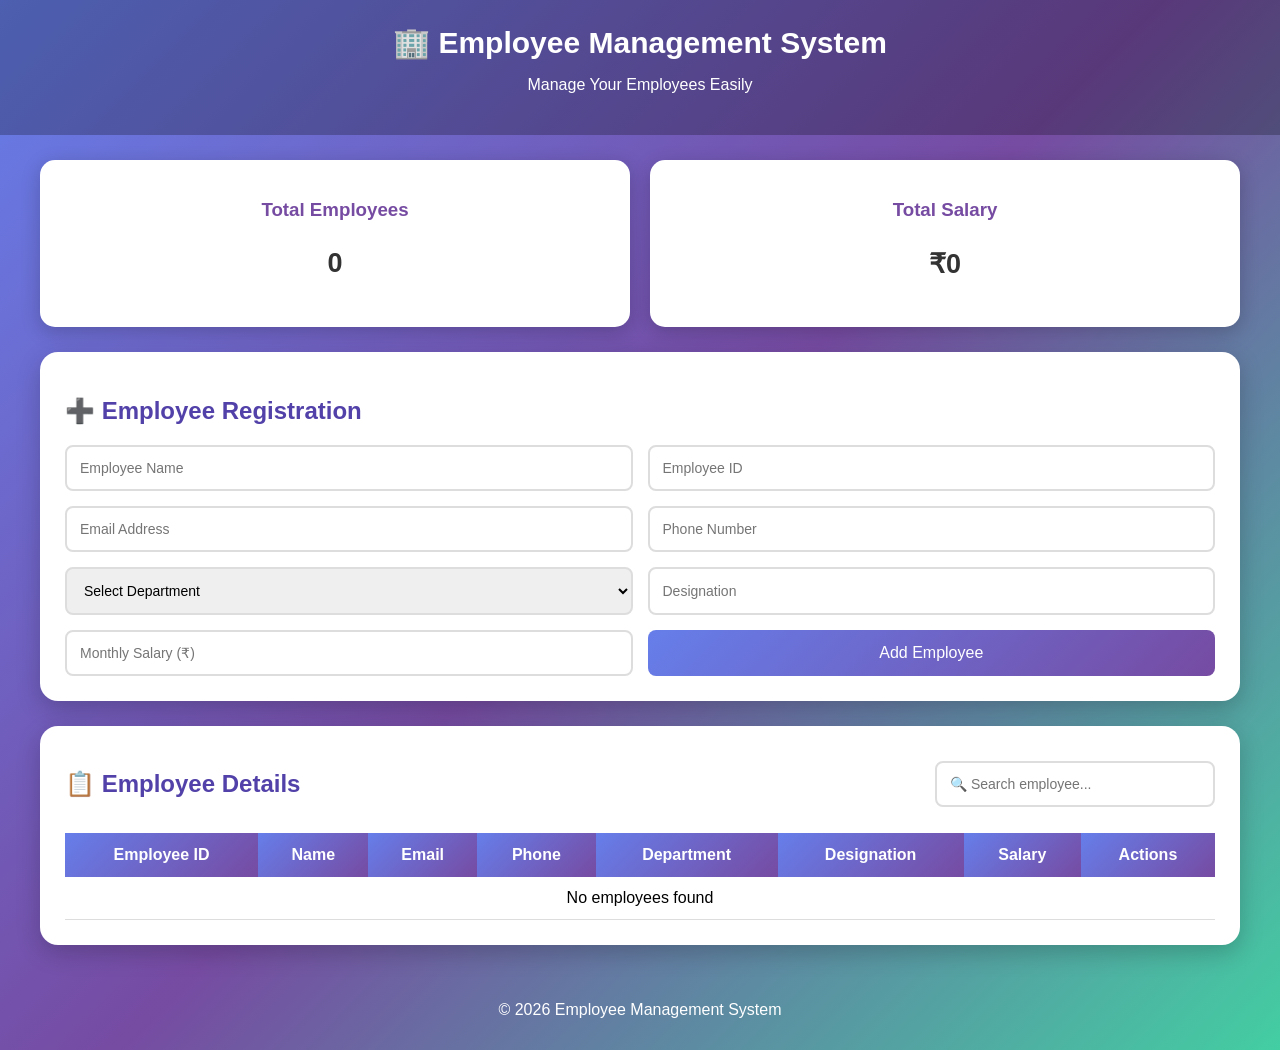
<file: index.html>
<!DOCTYPE html>
<html lang="en">
<head>
    <meta charset="UTF-8">
    <meta name="viewport" content="width=device-width, initial-scale=1.0">
    <title>Employee Management System</title>
    <link rel="stylesheet" href="employee.css">
</head>
<body>

    <header>
        <h1>🏢 Employee Management System</h1>
        <p>Manage Your Employees Easily</p>
    </header>

    <main class="container">

        <div class="stats">
            <div class="stat-card">
                <h3>Total Employees</h3>
                <p id="totalEmployees">0</p>
            </div>

            <div class="stat-card">
                <h3>Total Salary</h3>
                <p id="totalSalary">₹0</p>
            </div>
        </div>

        <section class="form-box">
            <h2>➕ Employee Registration</h2>

            <form id="employeeForm">

                <input type="text" id="name"
                    placeholder="Employee Name" required>

                <input type="text" id="empid"
                    placeholder="Employee ID" required>

                <input type="email" id="email"
                    placeholder="Email Address" required>

                <input type="tel" id="phone"
                    placeholder="Phone Number" required>

                <select id="department" required>
                    <option value="">Select Department</option>
                    <option value="IT">IT</option>
                    <option value="HR">HR</option>
                    <option value="Finance">Finance</option>
                    <option value="Marketing">Marketing</option>
                    <option value="Sales">Sales</option>
                </select>

                <input type="text" id="designation"
                    placeholder="Designation" required>

                <input type="number" id="salary"
                    placeholder="Monthly Salary (₹)"
                    min="1" step="0.01" required>

                <button type="submit" id="submitBtn">
                    Add Employee
                </button>

                <button type="button" id="cancelBtn"
                    class="cancel" hidden onclick="cancelEdit()">
                    Cancel Edit
                </button>

            </form>
        </section>

        <section class="table-box">

            <div class="table-heading">
                <h2>📋 Employee Details</h2>

                <input type="text" id="search"
                    placeholder="🔍 Search employee...">
            </div>

            <div class="table-wrapper">
                <table>
                    <thead>
                        <tr>
                            <th>Employee ID</th>
                            <th>Name</th>
                            <th>Email</th>
                            <th>Phone</th>
                            <th>Department</th>
                            <th>Designation</th>
                            <th>Salary</th>
                            <th>Actions</th>
                        </tr>
                    </thead>

                    <tbody id="employeeTable"></tbody>
                </table>
            </div>

        </section>

    </main>

    <footer>
        <p>© 2026 Employee Management System</p>
    </footer>

    <script src="employee.js"></script>
</body>
</html>
</file>
<file: employee.css>
* {
    box-sizing: border-box;
}

body {
    margin: 0;
    font-family: Arial, sans-serif;
    background: linear-gradient(135deg, #667eea, #764ba2, #43cea2);
    min-height: 100vh;
}

header {
    background: rgba(0, 0, 0, 0.25);
    text-align: center;
    color: white;
    padding: 25px;
}

header h1 {
    margin: 0;
    font-size: 30px;
}

.container {
    width: 94%;
    max-width: 1200px;
    margin: 25px auto;
}

.stats {
    display: grid;
    grid-template-columns: repeat(2, 1fr);
    gap: 20px;
    margin-bottom: 25px;
}

.stat-card {
    background: white;
    padding: 20px;
    text-align: center;
    border-radius: 15px;
    box-shadow: 0 5px 20px rgba(0,0,0,0.2);
}

.stat-card h3 {
    color: #764ba2;
}

.stat-card p {
    font-size: 27px;
    font-weight: bold;
    color: #333;
}

.form-box,
.table-box {
    background: white;
    padding: 25px;
    border-radius: 18px;
    margin-bottom: 25px;
    box-shadow: 0 8px 25px rgba(0,0,0,0.2);
}

h2 {
    color: #5141a8;
}

form {
    display: grid;
    grid-template-columns: repeat(2, 1fr);
    gap: 15px;
}

input, select {
    width: 100%;
    padding: 13px;
    border: 2px solid #ddd;
    border-radius: 8px;
    font-size: 14px;
}

input:focus, select:focus {
    outline: none;
    border-color: #667eea;
}

form button {
    padding: 13px;
    border: none;
    border-radius: 8px;
    background: linear-gradient(135deg, #667eea, #764ba2);
    color: white;
    font-size: 16px;
    cursor: pointer;
}

form button:hover {
    opacity: 0.9;
}

form .cancel {
    background: #777;
}

.table-heading {
    display: flex;
    justify-content: space-between;
    align-items: center;
    gap: 15px;
    margin-bottom: 15px;
}

#search {
    max-width: 280px;
}

.table-wrapper {
    overflow-x: auto;
}

table {
    width: 100%;
    border-collapse: collapse;
    min-width: 850px;
}

th {
    background: linear-gradient(135deg, #667eea, #764ba2);
    color: white;
    padding: 13px;
}

td {
    padding: 12px;
    text-align: center;
    border-bottom: 1px solid #ddd;
}

tr:hover {
    background: #f2efff;
}

.edit-btn,
.delete-btn {
    border: none;
    padding: 8px 11px;
    border-radius: 6px;
    color: white;
    cursor: pointer;
    margin: 2px;
}

.edit-btn {
    background: #f39c12;
}

.delete-btn {
    background: #e74c3c;
}

footer {
    text-align: center;
    color: white;
    padding: 15px;
}

@media (max-width: 650px) {
    .stats {
        grid-template-columns: 1fr;
    }

    form {
        grid-template-columns: 1fr;
    }

    .table-heading {
        flex-direction: column;
        align-items: stretch;
    }

    #search {
        max-width: none;
    }

    header h1 {
        font-size: 22px;
    }
}
</file>
